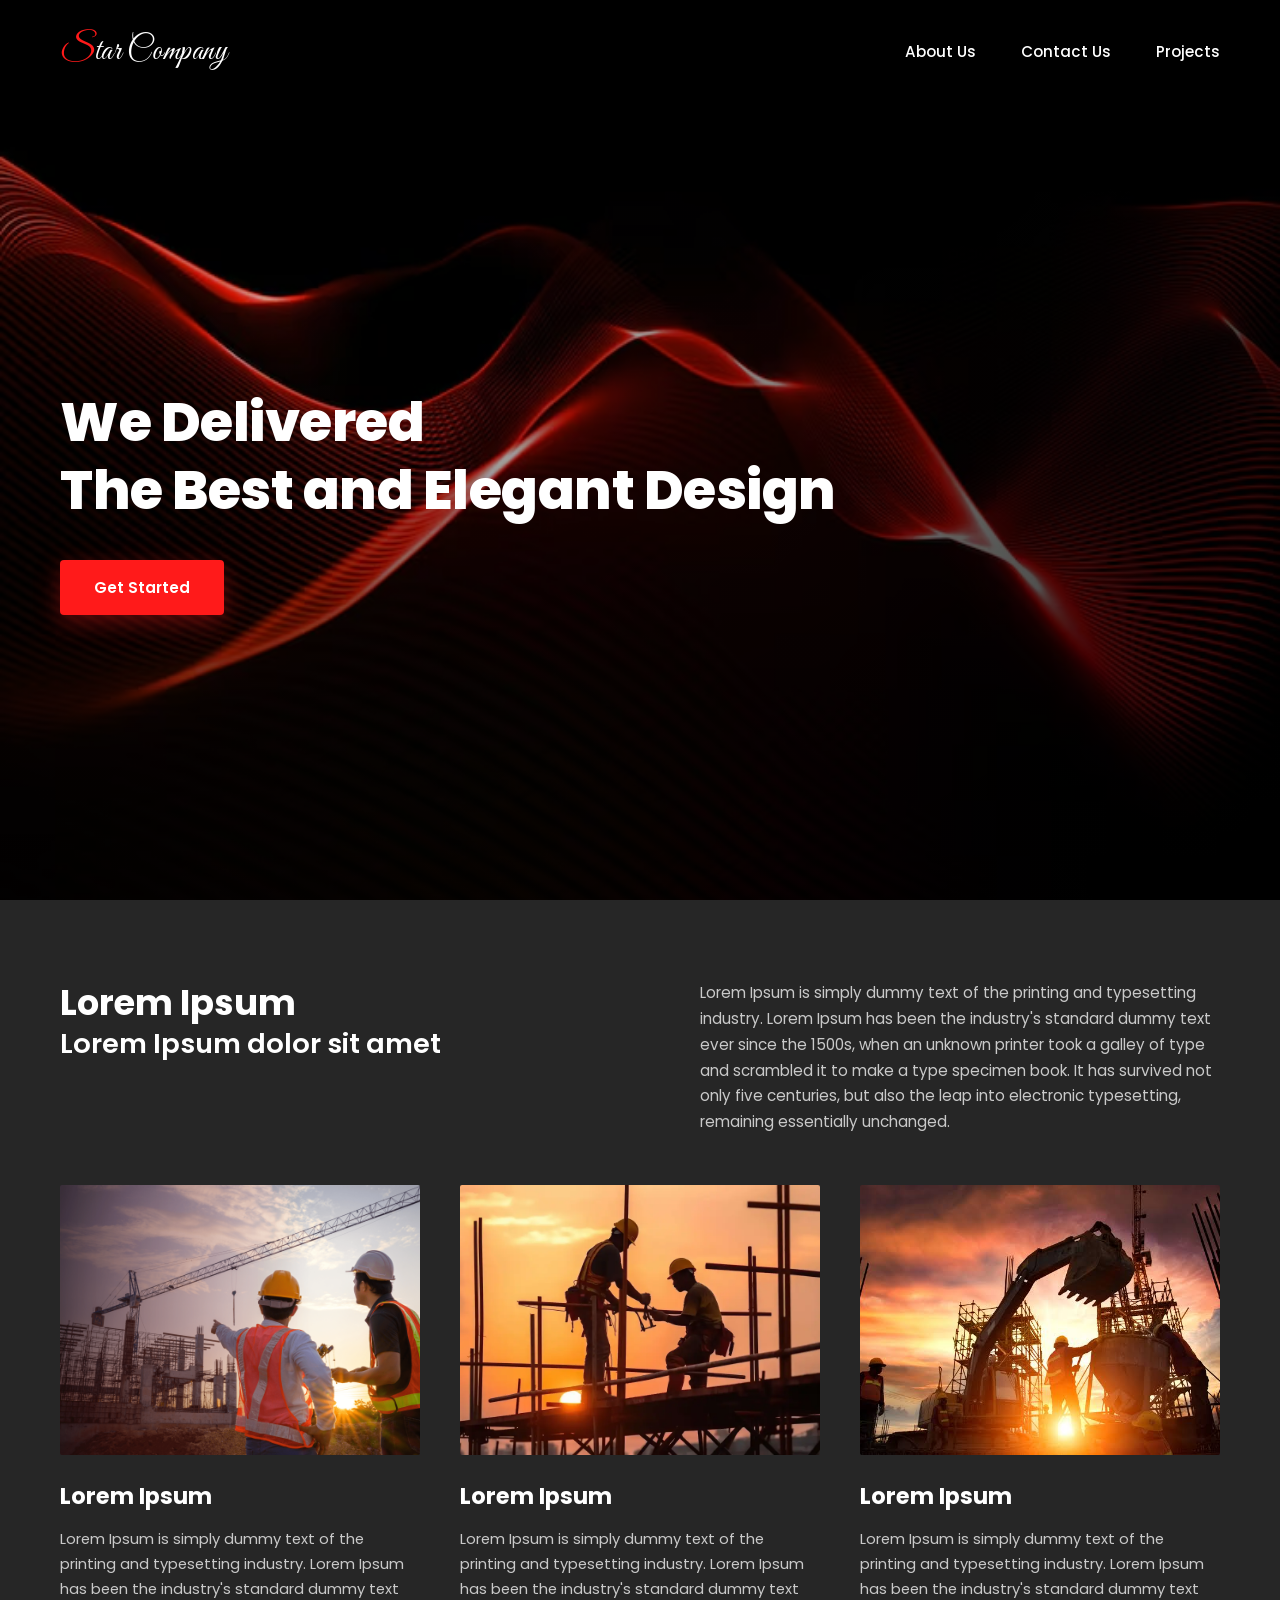
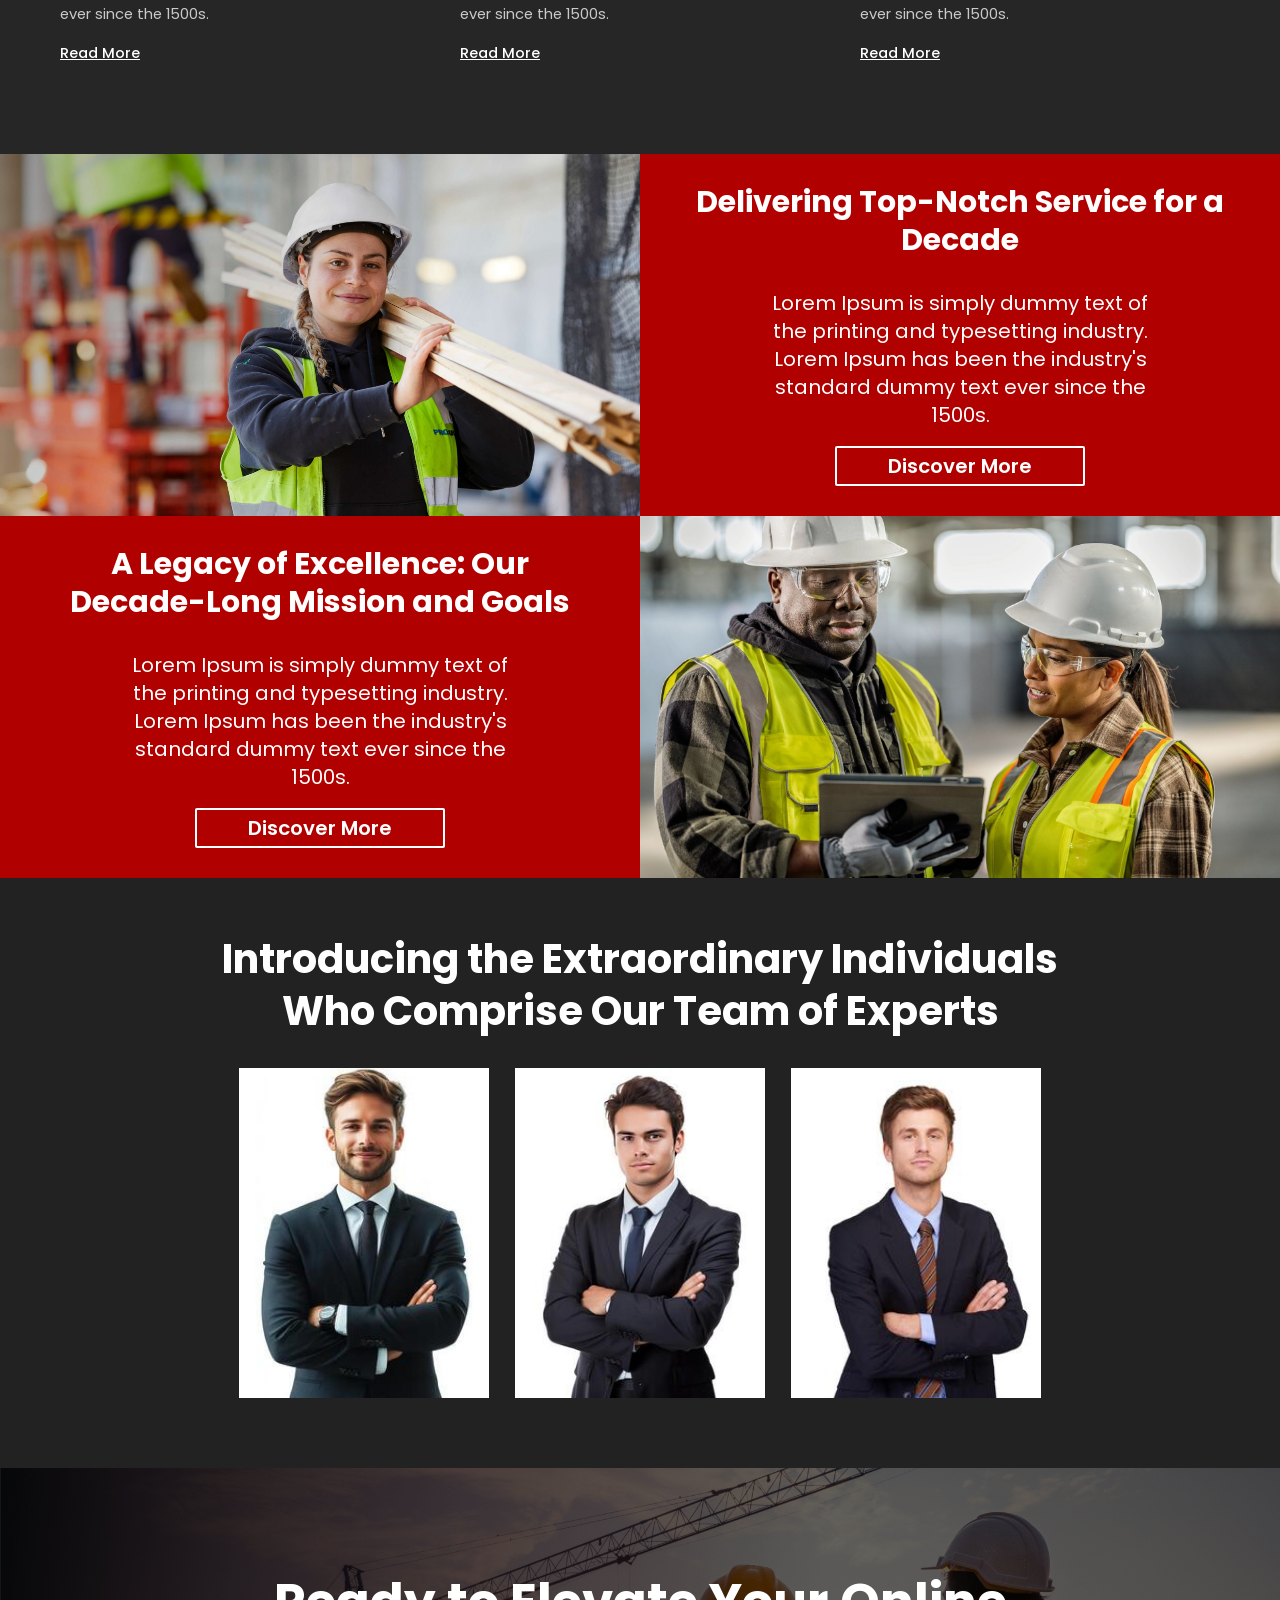
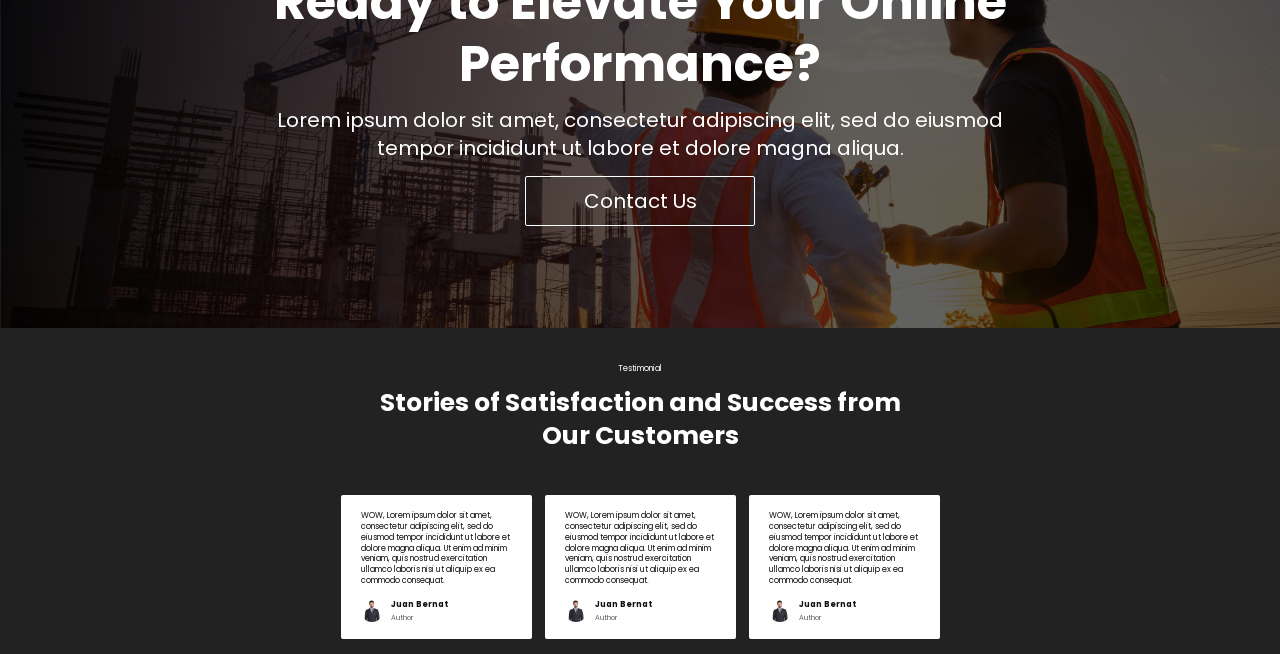
<file: index.html>
<!DOCTYPE html>
<html lang="en">

<head>
    <meta charset="UTF-8">
    <meta name="viewport" content="width=device-width, initial-scale=1.0">

    <title>Star Company</title>

    <link rel="preconnect" href="https://fonts.googleapis.com">
    <link rel="preconnect" href="https://fonts.gstatic.com" crossorigin>

    <link
        href="https://fonts.googleapis.com/css2?family=Poppins:wght@400;500;600;700;800&family=Great+Vibes&display=swap"
        rel="stylesheet"
    >

    <link rel="stylesheet" href="style.css">
</head>

<body>

    <!-- Hero -->
    <header class="hero">

        <div class="hero-bg">
            <img
                src="asset/hero.png"
                alt="Star Company Hero"
                class="hero-image"
            >

            <div class="hero-overlay"></div>
        </div>

        <nav class="navbar">

            <div class="logo">
                Star Company
            </div>

            <ul class="nav-links">
                <li><a href="#about">About Us</a></li>
                <li><a href="#contact">Contact Us</a></li>
                <li><a href="#projects">Projects</a></li>
            </ul>

        </nav>

        <div class="hero-content">

            <h1>
                We Delivered
                <br>
                The Best and Elegant Design
            </h1>

            <a href="#" class="btn-primary">
                Get Started
            </a>

        </div>

    </header>


    <!-- Services -->
    <section class="services" id="about">

        <div class="services-header">

            <div class="services-heading">
                <h2>Lorem Ipsum</h2>
                <h3>Lorem Ipsum dolor sit amet</h3>
            </div>

            <p class="services-desc">
                Lorem Ipsum is simply dummy text of the printing and
                typesetting industry. Lorem Ipsum has been the industry's
                standard dummy text ever since the 1500s, when an unknown
                printer took a galley of type and scrambled it to make a
                type specimen book. It has survived not only five centuries,
                but also the leap into electronic typesetting, remaining
                essentially unchanged.
            </p>

        </div>

        <div class="services-grid">

            <article class="service-card">

                <div class="service-image">
                    <img
                        src="asset/service1.png"
                        alt="Construction workers on scaffolding"
                    >
                </div>

                <h4>Lorem Ipsum</h4>

                <p>
                    Lorem Ipsum is simply dummy text of the printing and
                    typesetting industry. Lorem Ipsum has been the industry's
                    standard dummy text ever since the 1500s.
                </p>

                <a href="#" class="read-more">
                    Read More
                </a>

            </article>

            <article class="service-card">

                <div class="service-image">
                    <img
                        src="asset/service2.png"
                        alt="Site supervisor overseeing construction"
                    >
                </div>

                <h4>Lorem Ipsum</h4>

                <p>
                    Lorem Ipsum is simply dummy text of the printing and
                    typesetting industry. Lorem Ipsum has been the industry's
                    standard dummy text ever since the 1500s.
                </p>

                <a href="#" class="read-more">
                    Read More
                </a>

            </article>

            <article class="service-card">

                <div class="service-image">
                    <img
                        src="asset/service3.png"
                        alt="Excavator working at sunset"
                    >
                </div>

                <h4>Lorem Ipsum</h4>

                <p>
                    Lorem Ipsum is simply dummy text of the printing and
                    typesetting industry. Lorem Ipsum has been the industry's
                    standard dummy text ever since the 1500s.
                </p>

                <a href="#" class="read-more">
                    Read More
                </a>

            </article>

        </div>

    </section>


    <!-- Legacy -->
    <section class="legacy-section">

        <div class="legacy-image">
            <img
                src="asset/worker1.png"
                alt="Worker"
            >
        </div>

        <div class="legacy-content">

            <h2>
                Delivering Top-Notch Service for a Decade
            </h2>

            <p>
                Lorem Ipsum is simply dummy text of the printing and
                typesetting industry. Lorem Ipsum has been the industry's
                standard dummy text ever since the 1500s.
            </p>

            <a href="#" class="legacy-button">
                Discover More
            </a>

        </div>

        <div class="legacy-content">

            <h2>
                A Legacy of Excellence: Our
                Decade-Long Mission and Goals
            </h2>

            <p>
                Lorem Ipsum is simply dummy text of the printing and
                typesetting industry. Lorem Ipsum has been the industry's
                standard dummy text ever since the 1500s.
            </p>

            <a href="#" class="legacy-button">
                Discover More
            </a>

        </div>

        <div class="legacy-image">
            <img
                src="asset/worker2.png"
                alt="Worker"
            >
        </div>

    </section>


    <!-- Team -->
    <section class="team-section">

        <div class="team-header">

            <h2>
                Introducing the Extraordinary Individuals
                <br>
                Who Comprise Our Team of Experts
            </h2>

        </div>

        <div class="team-list">

            <div class="team-card">
                <img
                    src="asset/team1.png"
                    alt="Team Member"
                >
            </div>

            <div class="team-card">
                <img
                    src="asset/team2.png"
                    alt="Team Member"
                >
            </div>

            <div class="team-card">
                <img
                    src="asset/team3.png"
                    alt="Team Member"
                >
            </div>

        </div>

    </section>


    <!-- CTA -->
    <section class="cta-section">

        <img
            src="asset/service1.png"
            alt="Construction Background"
            class="cta-background"
        >

        <div class="cta-overlay"></div>

        <div class="cta-content">

            <h2>
                Ready to Elevate Your Online
                <br>
                Performance?
            </h2>

            <p>
                Lorem ipsum dolor sit amet, consectetur adipiscing elit,
                sed do eiusmod
                <br>
                tempor incididunt ut labore et dolore magna aliqua.
            </p>

            <a href="#  " class="cta-button">
                Contact Us
            </a>

        </div>

    </section>


    <!-- Testimonials -->
    <section class="testimonial-section">

        <div class="testimonial-header">

            <span>
                Testimonial
            </span>

            <h2>
                Stories of Satisfaction and Success from
                <br>
                Our Customers
            </h2>

        </div>

        <div class="testimonial-list">

            <div class="testimonial-card">

                <p>
                    WOW, Lorem ipsum dolor sit amet, consectetur adipiscing
                    elit, sed do eiusmod tempor incididunt ut labore et dolore
                    magna aliqua. Ut enim ad minim veniam, quis nostrud
                    exercitation ullamco laboris nisi ut aliquip ex ea commodo
                    consequat.
                </p>

                <div class="testimonial-user">

                    <img
                        src="asset/user1.png"
                        alt="Juan Bernat"
                    >

                    <div>
                        <h4>Juan Bernat</h4>
                        <span>Author</span>
                    </div>

                </div>

            </div>

            <div class="testimonial-card">

                <p>
                    WOW, Lorem ipsum dolor sit amet, consectetur adipiscing
                    elit, sed do eiusmod tempor incididunt ut labore et dolore
                    magna aliqua. Ut enim ad minim veniam, quis nostrud
                    exercitation ullamco laboris nisi ut aliquip ex ea commodo
                    consequat.
                </p>

                <div class="testimonial-user">

                    <img
                        src="asset/user1.png"
                        alt="Juan Bernat"
                    >

                    <div>
                        <h4>Juan Bernat</h4>
                        <span>Author</span>
                    </div>

                </div>

            </div>

            <div class="testimonial-card">

                <p>
                    WOW, Lorem ipsum dolor sit amet, consectetur adipiscing
                    elit, sed do eiusmod tempor incididunt ut labore et dolore
                    magna aliqua. Ut enim ad minim veniam, quis nostrud
                    exercitation ullamco laboris nisi ut aliquip ex ea commodo
                    consequat.
                </p>

                <div class="testimonial-user">

                    <img
                        src="asset/user1.png"
                        alt="Juan Bernat"
                    >

                    <div>
                        <h4>Juan Bernat</h4>
                        <span>Author</span>
                    </div>

                </div>

            </div>

        </div>

    </section>

</body>

</html>
</file>
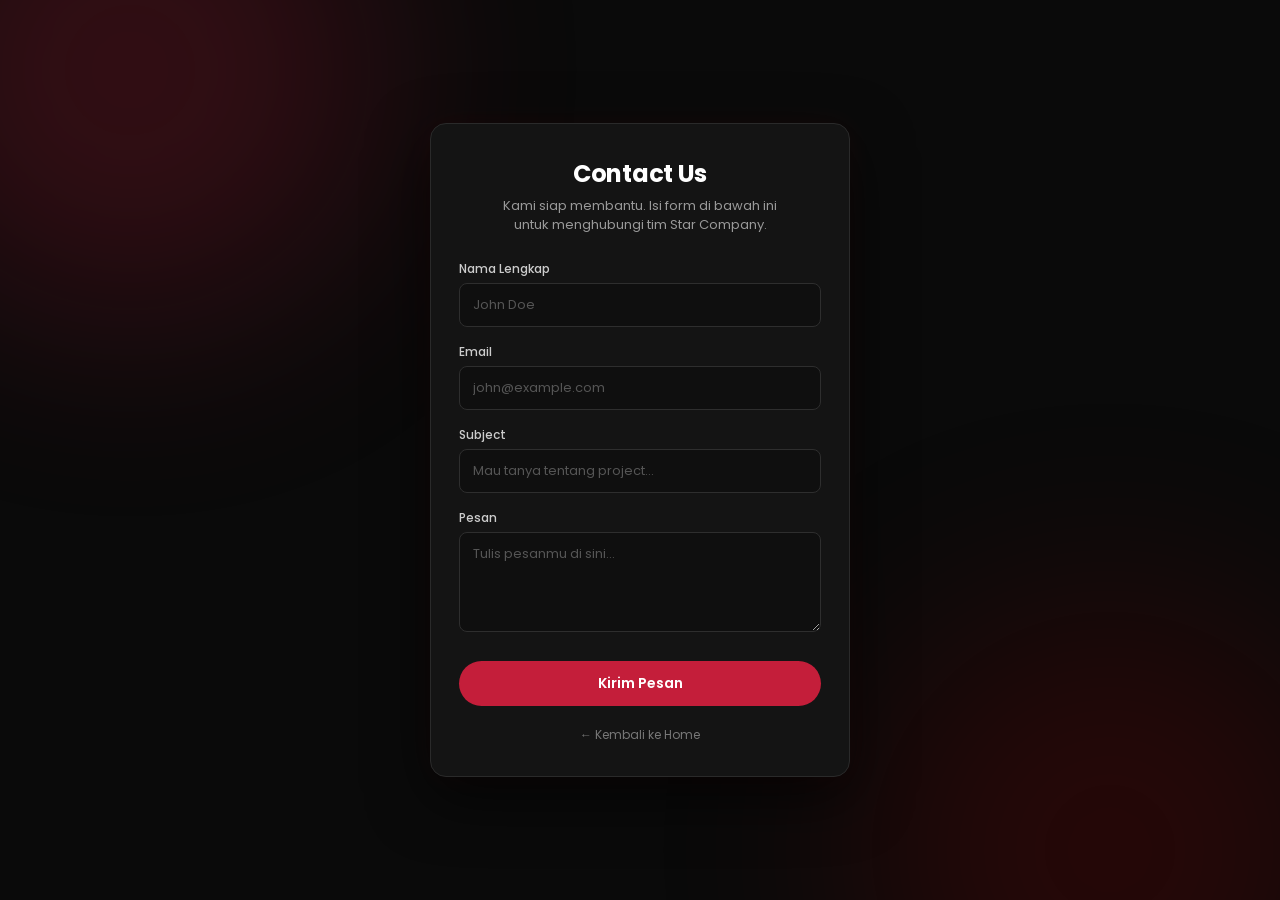
<file: backend/contact.html>
<!DOCTYPE html>
<html lang="en">
<head>
    <meta charset="UTF-8">
    <meta name="viewport" content="width=device-width, initial-scale=1.0">
    <title>Contact Us - Star Company</title>
    <link rel="preconnect" href="https://fonts.googleapis.com">
    <link rel="preconnect" href="https://fonts.gstatic.com" crossorigin>
    <link href="https://fonts.googleapis.com/css2?family=Poppins:wght@400;500;600;700;800&display=swap" rel="stylesheet">
    <style>
        * {
            margin: 0;
            padding: 0;
            box-sizing: border-box;
        }

        body {
            font-family: 'Poppins', sans-serif;
            background: #0a0a0a;
            color: #fff;
            min-height: 100vh;
            display: flex;
            align-items: center;
            justify-content: center;
            padding: 30px 16px;
            position: relative;
            overflow-x: hidden;
        }

        body::before,
        body::after {
            content: '';
            position: fixed;
            width: 500px;
            height: 500px;
            border-radius: 50%;
            filter: blur(110px);
            opacity: 0.22;
            pointer-events: none;
            z-index: 0;
        }

        body::before {
            background: #c41e3a;
            top: -180px;
            left: -120px;
        }

        body::after {
            background: #8b0000;
            bottom: -200px;
            right: -80px;
        }

        .contact-wrapper {
            position: relative;
            z-index: 1;
            width: 100%;
            max-width: 420px;
            background: #141414;
            border-radius: 16px;
            padding: 32px 28px;
            border: 1px solid #2a2a2a;
            box-shadow: 0 20px 60px rgba(0, 0, 0, 0.65),
                        0 0 30px rgba(196, 30, 58, 0.07);
        }

        .contact-wrapper h1 {
            font-size: 24px;
            font-weight: 700;
            margin-bottom: 6px;
            text-align: center;
            letter-spacing: -0.3px;
        }

        .contact-wrapper p.subtitle {
            text-align: center;
            color: #999;
            font-size: 13px;
            margin-bottom: 26px;
            line-height: 1.45;
        }

        .form-group {
            margin-bottom: 16px;
        }

        .form-group label {
            display: block;
            font-size: 12px;
            font-weight: 500;
            margin-bottom: 5px;
            color: #ccc;
        }

        .form-group input,
        .form-group textarea {
            width: 100%;
            padding: 11px 13px;
            border-radius: 8px;
            border: 1px solid #2e2e2e;
            background: #0f0f0f;
            color: #fff;
            font-family: inherit;
            font-size: 13px;
            transition: border-color 0.25s, box-shadow 0.25s;
        }

        .form-group input::placeholder,
        .form-group textarea::placeholder {
            color: #555;
        }

        .form-group input:focus,
        .form-group textarea:focus {
            outline: none;
            border-color: #c41e3a;
            box-shadow: 0 0 0 3px rgba(196, 30, 58, 0.15);
        }

        .form-group textarea {
            resize: vertical;
            min-height: 100px;
        }

        .btn-submit {
            width: 100%;
            padding: 12px;
            border: none;
            border-radius: 50px;
            background: #c41e3a;
            color: #fff;
            font-family: inherit;
            font-size: 14px;
            font-weight: 600;
            cursor: pointer;
            transition: background 0.25s, transform 0.15s, box-shadow 0.25s;
            margin-top: 6px;
        }

        .btn-submit:hover {
            background: #e02545;
            transform: translateY(-1px);
            box-shadow: 0 6px 20px rgba(196, 30, 58, 0.35);
        }

        .btn-submit:active {
            transform: translateY(0);
        }

        .back-link {
            display: block;
            text-align: center;
            margin-top: 20px;
            color: #777;
            font-size: 12px;
            text-decoration: none;
            transition: color 0.2s;
        }

        .back-link:hover {
            color: #c41e3a;
        }

        .status {
            display: none;
            text-align: center;
            padding: 10px;
            border-radius: 8px;
            margin-bottom: 16px;
            font-size: 13px;
            font-weight: 500;
        }

        .status.success {
            display: block;
            background: rgba(46, 160, 67, 0.12);
            color: #3fb950;
            border: 1px solid rgba(46, 160, 67, 0.3);
        }

        .status.error {
            display: block;
            background: rgba(248, 81, 73, 0.12);
            color: #f85149;
            border: 1px solid rgba(248, 81, 73, 0.3);
        }

        @media (max-width: 480px) {
            .contact-wrapper {
                padding: 28px 20px;
            }

            .contact-wrapper h1 {
                font-size: 22px;
            }
        }
    </style>
</head>
<body>
    <div class="contact-wrapper">
        <h1>Contact Us</h1>
        <p class="subtitle">Kami siap membantu. Isi form di bawah ini<br>untuk menghubungi tim Star Company.</p>

        <form id="contact-form" action="https://formspree.io/f/xnpndzkb" method="POST">
            <div id="status" class="status"></div>

            <div class="form-group">
                <label for="name">Nama Lengkap</label>
                <input type="text" id="name" name="name" placeholder="John Doe" required>
            </div>

            <div class="form-group">
                <label for="email">Email</label>
                <input type="email" id="email" name="email" placeholder="john@example.com" required>
            </div>

            <div class="form-group">
                <label for="subject">Subject</label>
                <input type="text" id="subject" name="_subject" placeholder="Mau tanya tentang project...">
            </div>

            <div class="form-group">
                <label for="message">Pesan</label>
                <textarea id="message" name="message" placeholder="Tulis pesanmu di sini..." required></textarea>
            </div>

            <button type="submit" class="btn-submit">Kirim Pesan</button>
        </form>

        <a href="../index.html" class="back-link">← Kembali ke Home</a>
    </div>

    <script>
        const form = document.getElementById('contact-form');
        const status = document.getElementById('status');

        form.addEventListener('submit', async (e) => {
            e.preventDefault();
            status.className = 'status';
            status.style.display = 'none';

            const data = new FormData(form);

            try {
                const response = await fetch(form.action, {
                    method: 'POST',
                    body: data,
                    headers: { 'Accept': 'application/json' }
                });

                if (response.ok) {
                    status.textContent = 'Pesan berhasil dikirim! Terima kasih.';
                    status.className = 'status success';
                    form.reset();
                } else {
                    const result = await response.json();
                    status.textContent = result.error || 'Gagal mengirim pesan. Coba lagi.';
                    status.className = 'status error';
                }
            } catch (err) {
                status.textContent = 'Terjadi kesalahan jaringan. Coba lagi.';
                status.className = 'status error';
            }
        });
    </script>
</body>
</html>
</file>
<file: style.css>
/* Reset */

* {
    margin: 0;
    padding: 0;
    box-sizing: border-box;
}

html {
    scroll-behavior: smooth;
}

body {
    font-family: 'Poppins', sans-serif;
    background-color: #000000;
    color: #ffffff;
    overflow-x: hidden;
}

a {
    text-decoration: none;
    color: inherit;
}

ul {
    list-style: none;
}


/* Hero */

.hero {
    position: relative;
    width: 100%;
    min-height: 100vh;

    background-color: #000000;

    overflow: hidden;

    display: flex;
    flex-direction: column;
}

.hero-bg {
    position: absolute;
    inset: 0;

    width: 100%;
    height: 100%;

    z-index: 0;
}

.hero-image {
    width: 100%;
    height: 100%;

    object-fit: cover;
    object-position: center;
}

.hero-overlay {
    position: absolute;
    inset: 0;

    background: radial-gradient(
        ellipse at 20% 30%,
        rgba(0, 0, 0, 0.15) 0%,
        rgba(0, 0, 0, 0.65) 60%,
        rgba(0, 0, 0, 0.9) 100%
    );

    pointer-events: none;
}


/* Navbar */

.navbar {
    position: relative;
    z-index: 10;

    display: flex;
    align-items: center;
    justify-content: space-between;

    width: 100%;
    padding: 28px 60px;
}

.logo {
    font-family: 'Great Vibes', cursive;
    font-size: 2rem;
    font-weight: 400;

    color: #ffffff;
    letter-spacing: 0.5px;
}

.logo::first-letter {
    color: #ff1a1a;
    font-size: 1.15em;
}

.nav-links {
    display: flex;
    gap: 45px;
}

.nav-links a {
    position: relative;

    font-size: 0.95rem;
    font-weight: 500;

    color: #ffffff;

    transition: color 0.3s ease;
}

.nav-links a::after {
    content: '';

    position: absolute;
    left: 0;
    bottom: -6px;

    width: 0;
    height: 2px;

    background-color: #ff1a1a;

    transition: width 0.3s ease;
}

.nav-links a:hover {
    color: #ff4d4d;
}

.nav-links a:hover::after {
    width: 100%;
}


/* Hero Content */

.hero-content {
    position: relative;
    z-index: 10;

    flex: 1;

    display: flex;
    flex-direction: column;
    justify-content: center;

    max-width: 900px;
    padding: 0 60px;
}

.hero-content h1 {
    margin-bottom: 36px;

    font-size: 3.4rem;
    font-weight: 800;
    line-height: 1.25;

    color: #ffffff;
    letter-spacing: -0.5px;
}

.btn-primary {
    display: inline-block;

    width: fit-content;

    padding: 16px 34px;

    background-color: #ff1a1a;
    color: #ffffff;

    font-size: 0.95rem;
    font-weight: 600;

    border-radius: 4px;

    box-shadow: 0 8px 24px rgba(255, 26, 26, 0.35);

    transition:
        transform 0.25s ease,
        box-shadow 0.25s ease,
        background-color 0.25s ease;
}

.btn-primary:hover {
    background-color: #e60000;

    transform: translateY(-2px);

    box-shadow: 0 12px 30px rgba(255, 26, 26, 0.5);
}


/* Services */

.services {
    padding: 80px 60px 90px;

    background-color: #262626;
}

.services-header {
    display: flex;
    justify-content: space-between;
    align-items: flex-start;

    gap: 60px;

    margin-bottom: 50px;

    flex-wrap: wrap;
}

.services-heading h2 {
    font-size: 2.2rem;
    font-weight: 700;
    line-height: 1.3;

    color: #ffffff;
}

.services-heading h3 {
    font-size: 1.7rem;
    font-weight: 600;
    line-height: 1.3;

    color: #ffffff;
}

.services-desc {
    max-width: 520px;

    font-size: 0.95rem;
    font-weight: 400;
    line-height: 1.7;

    color: #c9c9c9;
}

.services-grid {
    display: grid;

    grid-template-columns: repeat(3, 1fr);

    gap: 40px;
}

.service-card {
    display: flex;
    flex-direction: column;
}

.service-image {
    width: 100%;

    aspect-ratio: 4 / 3;

    overflow: hidden;

    margin-bottom: 24px;

    border-radius: 2px;
}

.service-image img {
    display: block;

    width: 100%;
    height: 100%;

    object-fit: cover;

    transition: transform 0.4s ease;
}

.service-card:hover .service-image img {
    transform: scale(1.05);
}

.service-card h4 {
    margin-bottom: 14px;

    font-size: 1.4rem;
    font-weight: 700;

    color: #ffffff;
}

.service-card p {
    margin-bottom: 16px;

    font-size: 0.92rem;
    line-height: 1.7;

    color: #c9c9c9;
}

.read-more {
    width: fit-content;

    font-size: 0.9rem;
    font-weight: 500;

    color: #ffffff;
    text-decoration: underline;

    transition: color 0.3s ease;
}

.read-more:hover {
    color: #ff4d4d;
}


/* Legacy */

.legacy-section {
    width: 100%;
    min-height: 700px;

    display: grid;

    grid-template-columns: 1fr 1fr;
    grid-template-rows: 1fr 1fr;

    overflow: hidden;
}

.legacy-image {
    width: 100%;
    height: 100%;

    overflow: hidden;
}

.legacy-image img {
    display: block;

    width: 100%;
    height: 100%;

    object-fit: cover;
}

.legacy-content {
    display: flex;
    flex-direction: column;

    align-items: center;
    justify-content: center;

    padding: 30px 45px;

    background: #b00000;
    color: #ffffff;

    text-align: center;
}

.legacy-content h2 {
    max-width: 600px;

    margin-bottom: 30px;

    font-size: 30px;
    font-weight: 700;
    line-height: 1.25;
}

.legacy-content p {
    max-width: 400px;

    margin-bottom: 17px;

    font-size: 20px;
    font-weight: 400;
    line-height: 1.4;
}

.legacy-button {
    display: inline-flex;
    align-items: center;
    justify-content: center;

    width: 250px;
    height: 40px;

    border: 2px solid #ffffff;
    border-radius: 2px;

    color: #ffffff;

    font-size: 20px;
    font-weight: 600;

    transition: 0.25s ease;
}

.legacy-button:hover {
    background: #ffffff;
    color: #b00000;
}


/* Team */

.team-section {
    width: 100%;
    min-height: 415px;

    padding: 55px 20px 70px;

    background: #222222;
    color: #ffffff;

    text-align: center;
}

.team-header h2 {
    margin: 0;

    font-size: 40px;
    font-weight: 700;
    line-height: 1.3;
}

.team-list {
    display: flex;
    align-items: center;
    justify-content: center;

    gap: 26px;

    margin-top: 31px;
}

.team-card {
    width: 250px;
    height: 330px;

    overflow: hidden;
}

.team-card img {
    display: block;

    width: 100%;
    height: 100%;

    object-fit: cover;
}


/* CTA */

.cta-section {
    position: relative;

    width: 100%;
    height: 460px;

    display: flex;
    align-items: center;
    justify-content: center;

    overflow: hidden;
}

.cta-background {
    position: absolute;
    inset: 0;

    width: 100%;
    height: 100%;

    object-fit: cover;
    object-position: center;

    z-index: 0;
}

.cta-overlay {
    position: absolute;
    inset: 0;

    background: rgba(0, 0, 0, 0.62);

    z-index: 1;
}

.cta-content {
    position: relative;
    z-index: 2;

    color: #ffffff;

    text-align: center;
}

.cta-content h2 {
    margin: 0 0 10px;

    font-size: 50px;
    font-weight: 700;
    line-height: 1.25;
}

.cta-content p {
    margin: 0 0 14px;

    font-size: 20px;
    line-height: 1.4;
}

.cta-button {
    display: inline-flex;
    align-items: center;
    justify-content: center;

    width: 230px;
    height: 50px;

    border: 1px solid #ffffff;
    border-radius: 2px;

    color: #ffffff;

    font-size: 20px;

    transition: 0.25s ease;
}

.cta-button:hover {
    background: #ffffff;
    color: #222222;
}


/* Testimonials */

.testimonial-section {
    width: 100%;
    min-height: 320px;

    padding: 35px 20px 15px;

    background: #222222;
    color: #ffffff;
}

.testimonial-header {
    text-align: center;
}

.testimonial-header span {
    display: block;

    margin-bottom: 12px;

    font-size: 8px;
}

.testimonial-header h2 {
    margin: 0;

    font-size: 25px;
    font-weight: 700;
    line-height: 1.3;
}

.testimonial-list {
    display: flex;
    justify-content: center;

    gap: 13px;

    margin-top: 43px;
}

.testimonial-card {
    width: 191px;
    min-height: 140px;

    padding: 16px 20px;

    background: #ffffff;
    color: #111111;

    border-radius: 2px;
}

.testimonial-card p {
    margin: 0;

    font-size: 8px;
    line-height: 1.35;
}

.testimonial-user {
    display: flex;
    align-items: center;

    gap: 8px;

    margin-top: 12px;
}

.testimonial-user img {
    width: 22px;
    height: 22px;

    border-radius: 50%;

    object-fit: cover;
}

.testimonial-user h4 {
    margin: 0;

    font-size: 8px;
}

.testimonial-user span {
    display: block;

    margin-top: 2px;

    font-size: 7px;

    color: #666666;
}


/* Responsive */

@media (max-width: 900px) {

    .navbar {
        padding: 22px 30px;
    }

    .hero-content {
        padding: 0 30px;
    }

    .hero-content h1 {
        font-size: 2.4rem;
    }
}

@media (max-width: 700px) {

    .legacy-section {
        height: auto;

        grid-template-columns: 1fr;
        grid-template-rows: repeat(4, 300px);
    }

    .legacy-content h2 {
        font-size: 22px;
    }

    .legacy-content p {
        font-size: 11px;
    }

    .team-section {
        padding: 45px 20px;
    }

    .team-header h2,
    .testimonial-header h2,
    .cta-content h2 {
        font-size: 21px;
    }

    .team-list {
        gap: 12px;
    }

    .team-card {
        width: 30%;
        height: 170px;
    }

    .cta-section {
        height: 230px;
    }

    .testimonial-list {
        flex-direction: column;
        align-items: center;
    }

    .testimonial-card {
        width: min(100%, 300px);
    }
}

@media (max-width: 500px) {

    .hero-content h1 {
        font-size: 1.9rem;
    }

    .logo {
        font-size: 1.6rem;
    }

    .btn-primary {
        padding: 14px 28px;

        font-size: 0.85rem;
    }
}
</file>
